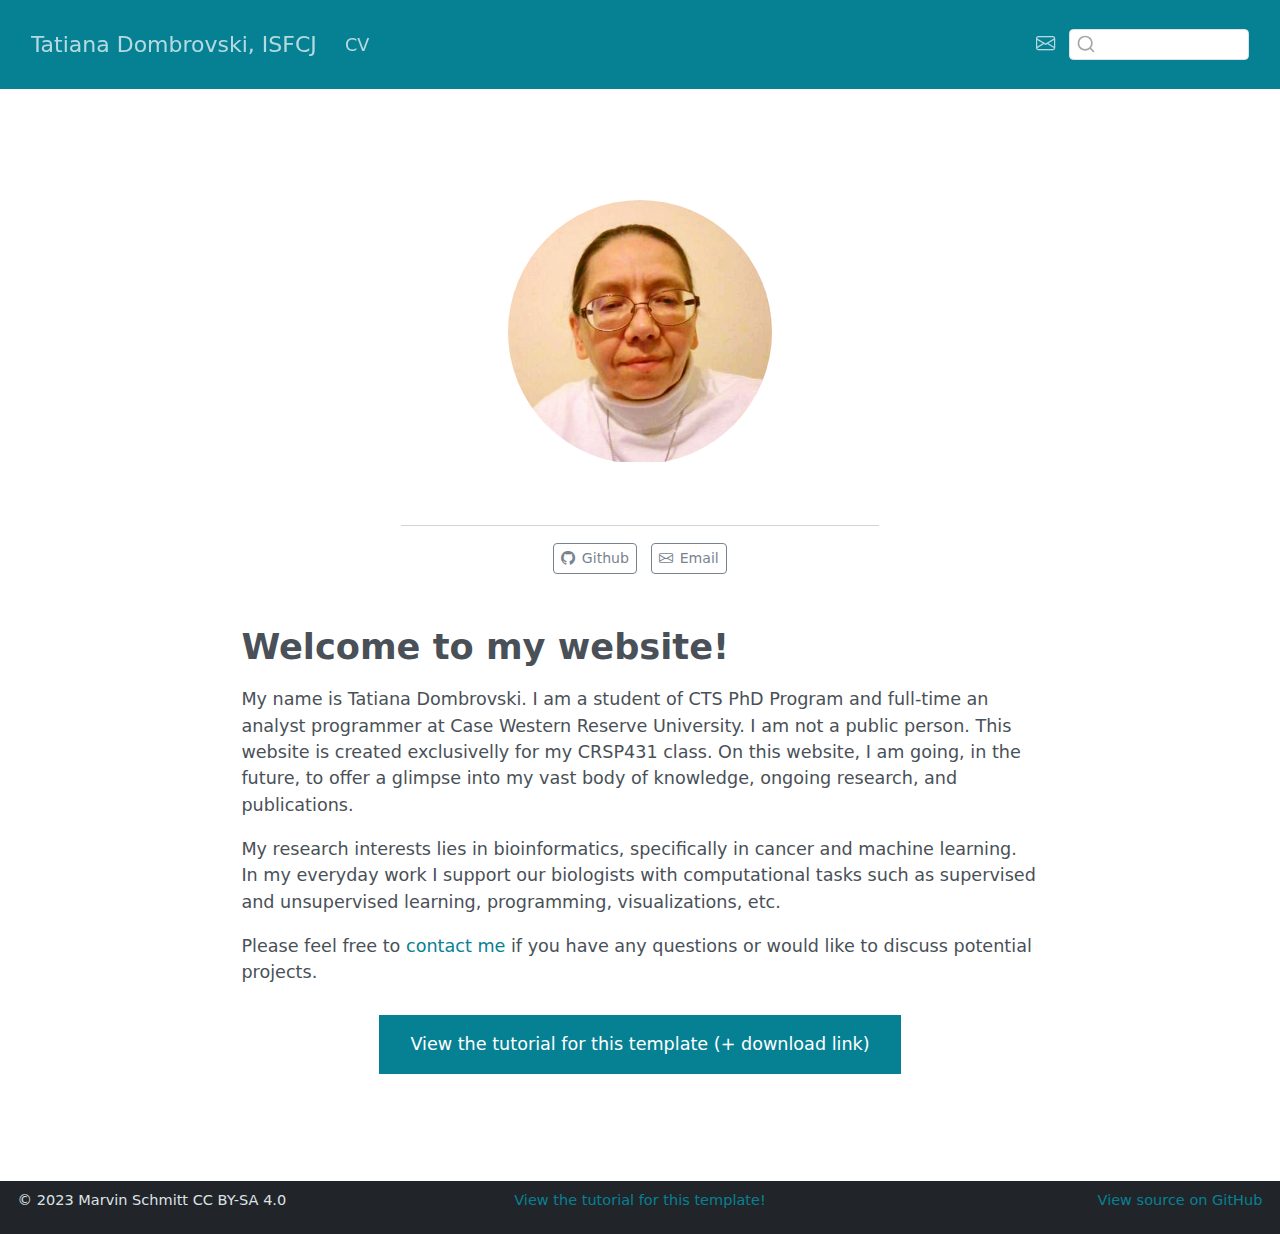
<file: docs/index.html>
<!DOCTYPE html>
<html xmlns="http://www.w3.org/1999/xhtml" lang="en" xml:lang="en"><head>

<meta charset="utf-8">
<meta name="generator" content="quarto-1.6.39">

<meta name="viewport" content="width=device-width, initial-scale=1.0, user-scalable=yes">


<title>Tatiana Dombrovski, ISFCJ</title>
<style>
code{white-space: pre-wrap;}
span.smallcaps{font-variant: small-caps;}
div.columns{display: flex; gap: min(4vw, 1.5em);}
div.column{flex: auto; overflow-x: auto;}
div.hanging-indent{margin-left: 1.5em; text-indent: -1.5em;}
ul.task-list{list-style: none;}
ul.task-list li input[type="checkbox"] {
  width: 0.8em;
  margin: 0 0.8em 0.2em -1em; /* quarto-specific, see https://github.com/quarto-dev/quarto-cli/issues/4556 */ 
  vertical-align: middle;
}
</style>


<script src="site_libs/quarto-nav/quarto-nav.js"></script>
<script src="site_libs/clipboard/clipboard.min.js"></script>
<script src="site_libs/quarto-search/autocomplete.umd.js"></script>
<script src="site_libs/quarto-search/fuse.min.js"></script>
<script src="site_libs/quarto-search/quarto-search.js"></script>
<meta name="quarto:offset" content="./">
<script src="site_libs/quarto-html/quarto.js"></script>
<script src="site_libs/quarto-html/popper.min.js"></script>
<script src="site_libs/quarto-html/tippy.umd.min.js"></script>
<link href="site_libs/quarto-html/tippy.css" rel="stylesheet">
<link href="site_libs/quarto-html/quarto-syntax-highlighting-e26003cea8cd680ca0c55a263523d882.css" rel="stylesheet" id="quarto-text-highlighting-styles">
<script src="site_libs/bootstrap/bootstrap.min.js"></script>
<link href="site_libs/bootstrap/bootstrap-icons.css" rel="stylesheet">
<link href="site_libs/bootstrap/bootstrap-c781b29f8d1f3cf5d890b05e7d545fe9.min.css" rel="stylesheet" append-hash="true" id="quarto-bootstrap" data-mode="light">
<script id="quarto-search-options" type="application/json">{
  "location": "navbar",
  "copy-button": false,
  "collapse-after": 3,
  "panel-placement": "end",
  "type": "textbox",
  "limit": 50,
  "keyboard-shortcut": [
    "f",
    "/",
    "s"
  ],
  "language": {
    "search-no-results-text": "No results",
    "search-matching-documents-text": "matching documents",
    "search-copy-link-title": "Copy link to search",
    "search-hide-matches-text": "Hide additional matches",
    "search-more-match-text": "more match in this document",
    "search-more-matches-text": "more matches in this document",
    "search-clear-button-title": "Clear",
    "search-text-placeholder": "",
    "search-detached-cancel-button-title": "Cancel",
    "search-submit-button-title": "Submit",
    "search-label": "Search"
  }
}</script>


</head>

<body class="nav-fixed fullcontent">

<div id="quarto-search-results"></div>
  <header id="quarto-header" class="headroom fixed-top">
    <nav class="navbar navbar-expand-lg " data-bs-theme="dark">
      <div class="navbar-container container-fluid">
      <div class="navbar-brand-container mx-auto">
    <a class="navbar-brand" href="./index.html">
    <span class="navbar-title">Tatiana Dombrovski, ISFCJ</span>
    </a>
  </div>
            <div id="quarto-search" class="" title="Search"></div>
          <button class="navbar-toggler" type="button" data-bs-toggle="collapse" data-bs-target="#navbarCollapse" aria-controls="navbarCollapse" role="menu" aria-expanded="false" aria-label="Toggle navigation" onclick="if (window.quartoToggleHeadroom) { window.quartoToggleHeadroom(); }">
  <span class="navbar-toggler-icon"></span>
</button>
          <div class="collapse navbar-collapse" id="navbarCollapse">
            <ul class="navbar-nav navbar-nav-scroll me-auto">
  <li class="nav-item">
    <a class="nav-link" href="./cv/index.html"> 
<span class="menu-text">CV</span></a>
  </li>  
</ul>
            <ul class="navbar-nav navbar-nav-scroll ms-auto">
  <li class="nav-item compact">
    <a class="nav-link" href="mailto:tatiana.dombrovski@case.edu"> <i class="bi bi-envelope" role="img" aria-label="email">
</i> 
<span class="menu-text"></span></a>
  </li>  
</ul>
          </div> <!-- /navcollapse -->
            <div class="quarto-navbar-tools">
</div>
      </div> <!-- /container-fluid -->
    </nav>
</header>
<!-- content -->
<div id="quarto-content" class="quarto-container page-columns page-rows-contents page-layout-article page-navbar">
<!-- sidebar -->
<!-- margin-sidebar -->
    
<!-- main -->
<main class="content" id="quarto-document-content">




<div class="quarto-about-jolla">
  <img src="img/my_image.jpg" class="about-image
  round " style="height: 15em; width: 15em;">
 <header id="title-block-header" class="quarto-title-block"></header><div id="about-block">
</div> 
  <hr class="about-sep">
   <div class="about-links">
  <a href="https://github.com/tdomb" class="about-link" rel="" target="">
    <i class="bi bi-github"></i>
     <span class="about-link-text">Github</span>
  </a>
  <a href="mailto:tatiana.dombrovski@case.edu" class="about-link" rel="" target="">
    <i class="bi bi-envelope"></i>
     <span class="about-link-text">Email</span>
  </a>
</div>
</div>

<section id="welcome-to-my-website" class="level1">
<h1>Welcome to my website!</h1>
<p>My name is Tatiana Dombrovski. I am a student of CTS PhD Program and full-time an analyst programmer at Case Western Reserve University. I am not a public person. This website is created exclusivelly for my CRSP431 class. On this website, I am going, in the future, to offer a glimpse into my vast body of knowledge, ongoing research, and publications.</p>
<p>My research interests lies in bioinformatics, specifically in cancer and machine learning. In my everyday work I support our biologists with computational tasks such as supervised and unsupervised learning, programming, visualizations, etc.</p>
<p>Please feel free to <a href="mailto:tatiana.dombrovskit@case.edu">contact me</a> if you have any questions or would like to discuss potential projects.</p>
<div style="margin: 30px; text-align: center;">
<a class="btn btn-primary" href="https://www.marvinschmitt.com/blog/website-tutorial-quarto/" role="button" target="_blank" style="padding: 15px 30px;">View the tutorial for this template (+ download link)</a>
</div>



</section>

</main> <!-- /main -->
<script id="quarto-html-after-body" type="application/javascript">
window.document.addEventListener("DOMContentLoaded", function (event) {
  const toggleBodyColorMode = (bsSheetEl) => {
    const mode = bsSheetEl.getAttribute("data-mode");
    const bodyEl = window.document.querySelector("body");
    if (mode === "dark") {
      bodyEl.classList.add("quarto-dark");
      bodyEl.classList.remove("quarto-light");
    } else {
      bodyEl.classList.add("quarto-light");
      bodyEl.classList.remove("quarto-dark");
    }
  }
  const toggleBodyColorPrimary = () => {
    const bsSheetEl = window.document.querySelector("link#quarto-bootstrap");
    if (bsSheetEl) {
      toggleBodyColorMode(bsSheetEl);
    }
  }
  toggleBodyColorPrimary();  
  const isCodeAnnotation = (el) => {
    for (const clz of el.classList) {
      if (clz.startsWith('code-annotation-')) {                     
        return true;
      }
    }
    return false;
  }
  const onCopySuccess = function(e) {
    // button target
    const button = e.trigger;
    // don't keep focus
    button.blur();
    // flash "checked"
    button.classList.add('code-copy-button-checked');
    var currentTitle = button.getAttribute("title");
    button.setAttribute("title", "Copied!");
    let tooltip;
    if (window.bootstrap) {
      button.setAttribute("data-bs-toggle", "tooltip");
      button.setAttribute("data-bs-placement", "left");
      button.setAttribute("data-bs-title", "Copied!");
      tooltip = new bootstrap.Tooltip(button, 
        { trigger: "manual", 
          customClass: "code-copy-button-tooltip",
          offset: [0, -8]});
      tooltip.show();    
    }
    setTimeout(function() {
      if (tooltip) {
        tooltip.hide();
        button.removeAttribute("data-bs-title");
        button.removeAttribute("data-bs-toggle");
        button.removeAttribute("data-bs-placement");
      }
      button.setAttribute("title", currentTitle);
      button.classList.remove('code-copy-button-checked');
    }, 1000);
    // clear code selection
    e.clearSelection();
  }
  const getTextToCopy = function(trigger) {
      const codeEl = trigger.previousElementSibling.cloneNode(true);
      for (const childEl of codeEl.children) {
        if (isCodeAnnotation(childEl)) {
          childEl.remove();
        }
      }
      return codeEl.innerText;
  }
  const clipboard = new window.ClipboardJS('.code-copy-button:not([data-in-quarto-modal])', {
    text: getTextToCopy
  });
  clipboard.on('success', onCopySuccess);
  if (window.document.getElementById('quarto-embedded-source-code-modal')) {
    const clipboardModal = new window.ClipboardJS('.code-copy-button[data-in-quarto-modal]', {
      text: getTextToCopy,
      container: window.document.getElementById('quarto-embedded-source-code-modal')
    });
    clipboardModal.on('success', onCopySuccess);
  }
    var localhostRegex = new RegExp(/^(?:http|https):\/\/localhost\:?[0-9]*\//);
    var mailtoRegex = new RegExp(/^mailto:/);
      var filterRegex = new RegExp('/' + window.location.host + '/');
    var isInternal = (href) => {
        return filterRegex.test(href) || localhostRegex.test(href) || mailtoRegex.test(href);
    }
    // Inspect non-navigation links and adorn them if external
 	var links = window.document.querySelectorAll('a[href]:not(.nav-link):not(.navbar-brand):not(.toc-action):not(.sidebar-link):not(.sidebar-item-toggle):not(.pagination-link):not(.no-external):not([aria-hidden]):not(.dropdown-item):not(.quarto-navigation-tool):not(.about-link)');
    for (var i=0; i<links.length; i++) {
      const link = links[i];
      if (!isInternal(link.href)) {
        // undo the damage that might have been done by quarto-nav.js in the case of
        // links that we want to consider external
        if (link.dataset.originalHref !== undefined) {
          link.href = link.dataset.originalHref;
        }
      }
    }
  function tippyHover(el, contentFn, onTriggerFn, onUntriggerFn) {
    const config = {
      allowHTML: true,
      maxWidth: 500,
      delay: 100,
      arrow: false,
      appendTo: function(el) {
          return el.parentElement;
      },
      interactive: true,
      interactiveBorder: 10,
      theme: 'quarto',
      placement: 'bottom-start',
    };
    if (contentFn) {
      config.content = contentFn;
    }
    if (onTriggerFn) {
      config.onTrigger = onTriggerFn;
    }
    if (onUntriggerFn) {
      config.onUntrigger = onUntriggerFn;
    }
    window.tippy(el, config); 
  }
  const noterefs = window.document.querySelectorAll('a[role="doc-noteref"]');
  for (var i=0; i<noterefs.length; i++) {
    const ref = noterefs[i];
    tippyHover(ref, function() {
      // use id or data attribute instead here
      let href = ref.getAttribute('data-footnote-href') || ref.getAttribute('href');
      try { href = new URL(href).hash; } catch {}
      const id = href.replace(/^#\/?/, "");
      const note = window.document.getElementById(id);
      if (note) {
        return note.innerHTML;
      } else {
        return "";
      }
    });
  }
  const xrefs = window.document.querySelectorAll('a.quarto-xref');
  const processXRef = (id, note) => {
    // Strip column container classes
    const stripColumnClz = (el) => {
      el.classList.remove("page-full", "page-columns");
      if (el.children) {
        for (const child of el.children) {
          stripColumnClz(child);
        }
      }
    }
    stripColumnClz(note)
    if (id === null || id.startsWith('sec-')) {
      // Special case sections, only their first couple elements
      const container = document.createElement("div");
      if (note.children && note.children.length > 2) {
        container.appendChild(note.children[0].cloneNode(true));
        for (let i = 1; i < note.children.length; i++) {
          const child = note.children[i];
          if (child.tagName === "P" && child.innerText === "") {
            continue;
          } else {
            container.appendChild(child.cloneNode(true));
            break;
          }
        }
        if (window.Quarto?.typesetMath) {
          window.Quarto.typesetMath(container);
        }
        return container.innerHTML
      } else {
        if (window.Quarto?.typesetMath) {
          window.Quarto.typesetMath(note);
        }
        return note.innerHTML;
      }
    } else {
      // Remove any anchor links if they are present
      const anchorLink = note.querySelector('a.anchorjs-link');
      if (anchorLink) {
        anchorLink.remove();
      }
      if (window.Quarto?.typesetMath) {
        window.Quarto.typesetMath(note);
      }
      if (note.classList.contains("callout")) {
        return note.outerHTML;
      } else {
        return note.innerHTML;
      }
    }
  }
  for (var i=0; i<xrefs.length; i++) {
    const xref = xrefs[i];
    tippyHover(xref, undefined, function(instance) {
      instance.disable();
      let url = xref.getAttribute('href');
      let hash = undefined; 
      if (url.startsWith('#')) {
        hash = url;
      } else {
        try { hash = new URL(url).hash; } catch {}
      }
      if (hash) {
        const id = hash.replace(/^#\/?/, "");
        const note = window.document.getElementById(id);
        if (note !== null) {
          try {
            const html = processXRef(id, note.cloneNode(true));
            instance.setContent(html);
          } finally {
            instance.enable();
            instance.show();
          }
        } else {
          // See if we can fetch this
          fetch(url.split('#')[0])
          .then(res => res.text())
          .then(html => {
            const parser = new DOMParser();
            const htmlDoc = parser.parseFromString(html, "text/html");
            const note = htmlDoc.getElementById(id);
            if (note !== null) {
              const html = processXRef(id, note);
              instance.setContent(html);
            } 
          }).finally(() => {
            instance.enable();
            instance.show();
          });
        }
      } else {
        // See if we can fetch a full url (with no hash to target)
        // This is a special case and we should probably do some content thinning / targeting
        fetch(url)
        .then(res => res.text())
        .then(html => {
          const parser = new DOMParser();
          const htmlDoc = parser.parseFromString(html, "text/html");
          const note = htmlDoc.querySelector('main.content');
          if (note !== null) {
            // This should only happen for chapter cross references
            // (since there is no id in the URL)
            // remove the first header
            if (note.children.length > 0 && note.children[0].tagName === "HEADER") {
              note.children[0].remove();
            }
            const html = processXRef(null, note);
            instance.setContent(html);
          } 
        }).finally(() => {
          instance.enable();
          instance.show();
        });
      }
    }, function(instance) {
    });
  }
      let selectedAnnoteEl;
      const selectorForAnnotation = ( cell, annotation) => {
        let cellAttr = 'data-code-cell="' + cell + '"';
        let lineAttr = 'data-code-annotation="' +  annotation + '"';
        const selector = 'span[' + cellAttr + '][' + lineAttr + ']';
        return selector;
      }
      const selectCodeLines = (annoteEl) => {
        const doc = window.document;
        const targetCell = annoteEl.getAttribute("data-target-cell");
        const targetAnnotation = annoteEl.getAttribute("data-target-annotation");
        const annoteSpan = window.document.querySelector(selectorForAnnotation(targetCell, targetAnnotation));
        const lines = annoteSpan.getAttribute("data-code-lines").split(",");
        const lineIds = lines.map((line) => {
          return targetCell + "-" + line;
        })
        let top = null;
        let height = null;
        let parent = null;
        if (lineIds.length > 0) {
            //compute the position of the single el (top and bottom and make a div)
            const el = window.document.getElementById(lineIds[0]);
            top = el.offsetTop;
            height = el.offsetHeight;
            parent = el.parentElement.parentElement;
          if (lineIds.length > 1) {
            const lastEl = window.document.getElementById(lineIds[lineIds.length - 1]);
            const bottom = lastEl.offsetTop + lastEl.offsetHeight;
            height = bottom - top;
          }
          if (top !== null && height !== null && parent !== null) {
            // cook up a div (if necessary) and position it 
            let div = window.document.getElementById("code-annotation-line-highlight");
            if (div === null) {
              div = window.document.createElement("div");
              div.setAttribute("id", "code-annotation-line-highlight");
              div.style.position = 'absolute';
              parent.appendChild(div);
            }
            div.style.top = top - 2 + "px";
            div.style.height = height + 4 + "px";
            div.style.left = 0;
            let gutterDiv = window.document.getElementById("code-annotation-line-highlight-gutter");
            if (gutterDiv === null) {
              gutterDiv = window.document.createElement("div");
              gutterDiv.setAttribute("id", "code-annotation-line-highlight-gutter");
              gutterDiv.style.position = 'absolute';
              const codeCell = window.document.getElementById(targetCell);
              const gutter = codeCell.querySelector('.code-annotation-gutter');
              gutter.appendChild(gutterDiv);
            }
            gutterDiv.style.top = top - 2 + "px";
            gutterDiv.style.height = height + 4 + "px";
          }
          selectedAnnoteEl = annoteEl;
        }
      };
      const unselectCodeLines = () => {
        const elementsIds = ["code-annotation-line-highlight", "code-annotation-line-highlight-gutter"];
        elementsIds.forEach((elId) => {
          const div = window.document.getElementById(elId);
          if (div) {
            div.remove();
          }
        });
        selectedAnnoteEl = undefined;
      };
        // Handle positioning of the toggle
    window.addEventListener(
      "resize",
      throttle(() => {
        elRect = undefined;
        if (selectedAnnoteEl) {
          selectCodeLines(selectedAnnoteEl);
        }
      }, 10)
    );
    function throttle(fn, ms) {
    let throttle = false;
    let timer;
      return (...args) => {
        if(!throttle) { // first call gets through
            fn.apply(this, args);
            throttle = true;
        } else { // all the others get throttled
            if(timer) clearTimeout(timer); // cancel #2
            timer = setTimeout(() => {
              fn.apply(this, args);
              timer = throttle = false;
            }, ms);
        }
      };
    }
      // Attach click handler to the DT
      const annoteDls = window.document.querySelectorAll('dt[data-target-cell]');
      for (const annoteDlNode of annoteDls) {
        annoteDlNode.addEventListener('click', (event) => {
          const clickedEl = event.target;
          if (clickedEl !== selectedAnnoteEl) {
            unselectCodeLines();
            const activeEl = window.document.querySelector('dt[data-target-cell].code-annotation-active');
            if (activeEl) {
              activeEl.classList.remove('code-annotation-active');
            }
            selectCodeLines(clickedEl);
            clickedEl.classList.add('code-annotation-active');
          } else {
            // Unselect the line
            unselectCodeLines();
            clickedEl.classList.remove('code-annotation-active');
          }
        });
      }
  const findCites = (el) => {
    const parentEl = el.parentElement;
    if (parentEl) {
      const cites = parentEl.dataset.cites;
      if (cites) {
        return {
          el,
          cites: cites.split(' ')
        };
      } else {
        return findCites(el.parentElement)
      }
    } else {
      return undefined;
    }
  };
  var bibliorefs = window.document.querySelectorAll('a[role="doc-biblioref"]');
  for (var i=0; i<bibliorefs.length; i++) {
    const ref = bibliorefs[i];
    const citeInfo = findCites(ref);
    if (citeInfo) {
      tippyHover(citeInfo.el, function() {
        var popup = window.document.createElement('div');
        citeInfo.cites.forEach(function(cite) {
          var citeDiv = window.document.createElement('div');
          citeDiv.classList.add('hanging-indent');
          citeDiv.classList.add('csl-entry');
          var biblioDiv = window.document.getElementById('ref-' + cite);
          if (biblioDiv) {
            citeDiv.innerHTML = biblioDiv.innerHTML;
          }
          popup.appendChild(citeDiv);
        });
        return popup.innerHTML;
      });
    }
  }
});
</script>
</div> <!-- /content -->
<footer class="footer">
  <div class="nav-footer">
    <div class="nav-footer-left">
<p><span class="faux-block">© 2023 Marvin Schmitt CC BY-SA 4.0</span></p>
</div>   
    <div class="nav-footer-center">
<p><span class="faux-block"><a href="https://www.marvinschmitt.com/blog/website-tutorial-quarto/">View the tutorial for this template!</a></span></p>
</div>
    <div class="nav-footer-right">
<p><span class="faux-block"><a href="https://github.com/marvinschmitt/quarto-website-template/">View source on GitHub</a></span></p>
</div>
  </div>
</footer>




</body></html>
</file>
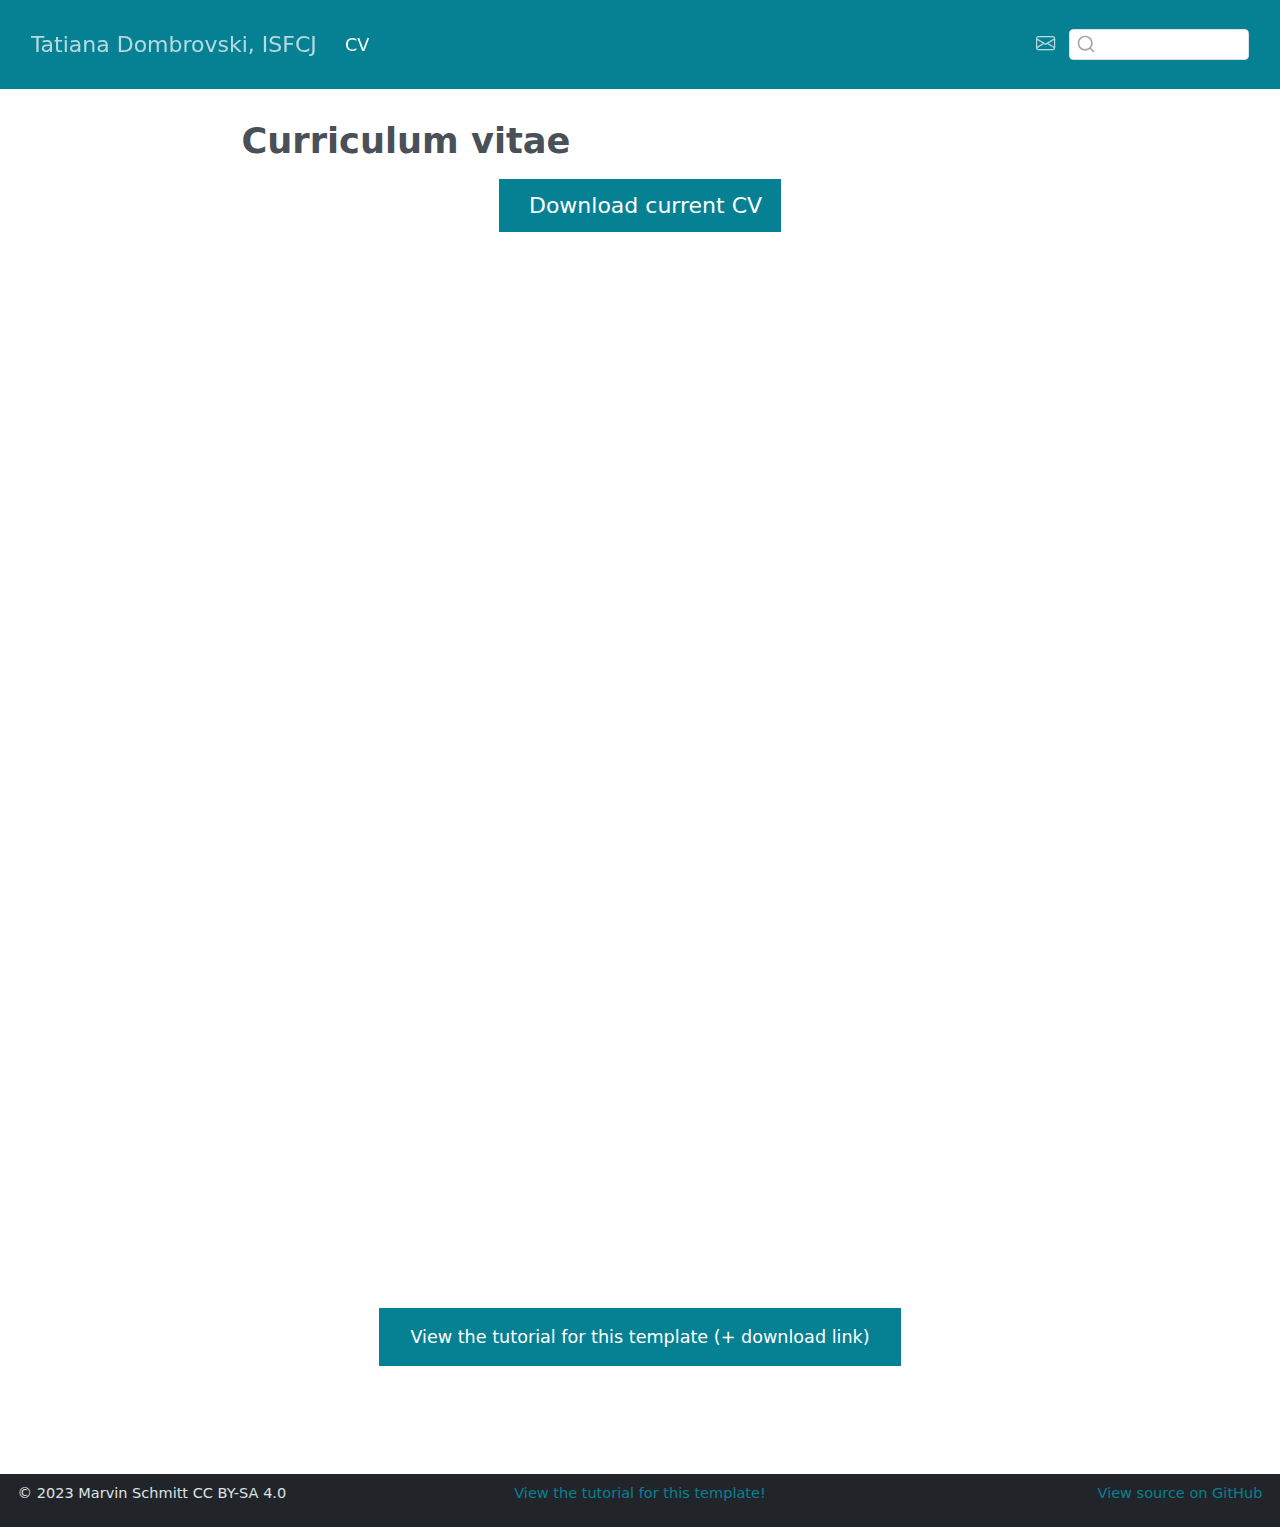
<file: docs/cv/index.html>
<!DOCTYPE html>
<html xmlns="http://www.w3.org/1999/xhtml" lang="en" xml:lang="en"><head>
<meta http-equiv="Content-Type" content="text/html; charset=UTF-8">
<meta charset="utf-8">
<meta name="generator" content="quarto-1.6.39">
<meta name="viewport" content="width=device-width, initial-scale=1.0, user-scalable=yes">
<title>Curriculum vitae – Tatiana Dombrovski, ISFCJ</title>
<style>
code{white-space: pre-wrap;}
span.smallcaps{font-variant: small-caps;}
div.columns{display: flex; gap: min(4vw, 1.5em);}
div.column{flex: auto; overflow-x: auto;}
div.hanging-indent{margin-left: 1.5em; text-indent: -1.5em;}
ul.task-list{list-style: none;}
ul.task-list li input[type="checkbox"] {
  width: 0.8em;
  margin: 0 0.8em 0.2em -1em; /* quarto-specific, see https://github.com/quarto-dev/quarto-cli/issues/4556 */ 
  vertical-align: middle;
}
</style>

<script src="../site_libs/quarto-nav/quarto-nav.js"></script>
<script src="../site_libs/clipboard/clipboard.min.js"></script>
<script src="../site_libs/quarto-search/autocomplete.umd.js"></script>
<script src="../site_libs/quarto-search/fuse.min.js"></script>
<script src="../site_libs/quarto-search/quarto-search.js"></script>
<meta name="quarto:offset" content="../">
<script src="../site_libs/quarto-html/quarto.js"></script>
<script src="../site_libs/quarto-html/popper.min.js"></script>
<script src="../site_libs/quarto-html/tippy.umd.min.js"></script>
<script src="../site_libs/quarto-html/anchor.min.js"></script>
<link href="../site_libs/quarto-html/tippy.css" rel="stylesheet">
<link href="../site_libs/quarto-html/quarto-syntax-highlighting-e26003cea8cd680ca0c55a263523d882.css" rel="stylesheet" id="quarto-text-highlighting-styles">
<script src="../site_libs/bootstrap/bootstrap.min.js"></script>
<link href="../site_libs/bootstrap/bootstrap-icons.css" rel="stylesheet">
<link href="../site_libs/bootstrap/bootstrap-c781b29f8d1f3cf5d890b05e7d545fe9.min.css" rel="stylesheet" append-hash="true" id="quarto-bootstrap" data-mode="light"><script id="quarto-search-options" type="application/json">{
  "location": "navbar",
  "copy-button": false,
  "collapse-after": 3,
  "panel-placement": "end",
  "type": "textbox",
  "limit": 50,
  "keyboard-shortcut": [
    "f",
    "/",
    "s"
  ],
  "language": {
    "search-no-results-text": "No results",
    "search-matching-documents-text": "matching documents",
    "search-copy-link-title": "Copy link to search",
    "search-hide-matches-text": "Hide additional matches",
    "search-more-match-text": "more match in this document",
    "search-more-matches-text": "more matches in this document",
    "search-clear-button-title": "Clear",
    "search-text-placeholder": "",
    "search-detached-cancel-button-title": "Cancel",
    "search-submit-button-title": "Submit",
    "search-label": "Search"
  }
}</script>
</head>
<body class="nav-fixed fullcontent">

<div id="quarto-search-results"></div>
  <header id="quarto-header" class="headroom fixed-top"><nav class="navbar navbar-expand-lg " data-bs-theme="dark"><div class="navbar-container container-fluid">
      <div class="navbar-brand-container mx-auto">
    <a class="navbar-brand" href="../index.html">
    <span class="navbar-title">Tatiana Dombrovski, ISFCJ</span>
    </a>
  </div>
            <div id="quarto-search" class="" title="Search"></div>
          <button class="navbar-toggler" type="button" data-bs-toggle="collapse" data-bs-target="#navbarCollapse" aria-controls="navbarCollapse" role="menu" aria-expanded="false" aria-label="Toggle navigation" onclick="if (window.quartoToggleHeadroom) { window.quartoToggleHeadroom(); }">
  <span class="navbar-toggler-icon"></span>
</button>
          <div class="collapse navbar-collapse" id="navbarCollapse">
            <ul class="navbar-nav navbar-nav-scroll me-auto">
<li class="nav-item">
    <a class="nav-link active" href="../cv/index.html" aria-current="page"> 
<span class="menu-text">CV</span></a>
  </li>  
</ul>
<ul class="navbar-nav navbar-nav-scroll ms-auto">
<li class="nav-item compact">
    <a class="nav-link" href="mailto:Tatiana.Dombrovski@case.edu"> <i class="bi bi-envelope" role="img" aria-label="email">
</i> 
<span class="menu-text"></span></a>
  </li>  
</ul>
</div> <!-- /navcollapse -->
            <div class="quarto-navbar-tools">
</div>
      </div> <!-- /container-fluid -->
    </nav></header><!-- content --><div id="quarto-content" class="quarto-container page-columns page-rows-contents page-layout-article page-navbar">
<!-- sidebar -->
<!-- margin-sidebar -->
    
<!-- main -->
<main class="content" id="quarto-document-content"><header id="title-block-header" class="quarto-title-block default"><div class="quarto-title">
<h1 class="title">Curriculum vitae</h1>
</div>



<div class="quarto-title-meta">

    
  
    
  </div>
  


</header><div class="cell">
<style type="text/css">
.embed-container {
    position: relative;
    padding-bottom: 129%;
    height: 0;
    overflow: hidden;
    max-width: 100%;
}
.embed-container iframe,
.embed-container object,
.embed-container embed {
    position: absolute;
    top: 0;
    left: 0;
    width: 100%;
    height: 100%;
}
</style>
</div>
<p class="text-center">
  <a class="btn btn-primary btn-lg cv-download" href="cv.pdf" target="_blank">
    <i class="fa-solid fa-file-arrow-down"></i> Download current CV
  </a>
</p>
<div class="embed-container">
  <iframe src="cv.pdf#toolbar=0" style="border: 0.5px;width: 100%;"></iframe>
</div>
<div style="margin: 30px; text-align: center;">
<a class="btn btn-primary" href="https://www.marvinschmitt.com/blog/website-tutorial-quarto/" role="button" target="_blank" style="padding: 15px 30px;">View the tutorial for this template (+ download link)</a>
</div>



</main><!-- /main --><script id="quarto-html-after-body" type="application/javascript">
window.document.addEventListener("DOMContentLoaded", function (event) {
  const toggleBodyColorMode = (bsSheetEl) => {
    const mode = bsSheetEl.getAttribute("data-mode");
    const bodyEl = window.document.querySelector("body");
    if (mode === "dark") {
      bodyEl.classList.add("quarto-dark");
      bodyEl.classList.remove("quarto-light");
    } else {
      bodyEl.classList.add("quarto-light");
      bodyEl.classList.remove("quarto-dark");
    }
  }
  const toggleBodyColorPrimary = () => {
    const bsSheetEl = window.document.querySelector("link#quarto-bootstrap");
    if (bsSheetEl) {
      toggleBodyColorMode(bsSheetEl);
    }
  }
  toggleBodyColorPrimary();  
  const icon = "";
  const anchorJS = new window.AnchorJS();
  anchorJS.options = {
    placement: 'right',
    icon: icon
  };
  anchorJS.add('.anchored');
  const isCodeAnnotation = (el) => {
    for (const clz of el.classList) {
      if (clz.startsWith('code-annotation-')) {                     
        return true;
      }
    }
    return false;
  }
  const onCopySuccess = function(e) {
    // button target
    const button = e.trigger;
    // don't keep focus
    button.blur();
    // flash "checked"
    button.classList.add('code-copy-button-checked');
    var currentTitle = button.getAttribute("title");
    button.setAttribute("title", "Copied!");
    let tooltip;
    if (window.bootstrap) {
      button.setAttribute("data-bs-toggle", "tooltip");
      button.setAttribute("data-bs-placement", "left");
      button.setAttribute("data-bs-title", "Copied!");
      tooltip = new bootstrap.Tooltip(button, 
        { trigger: "manual", 
          customClass: "code-copy-button-tooltip",
          offset: [0, -8]});
      tooltip.show();    
    }
    setTimeout(function() {
      if (tooltip) {
        tooltip.hide();
        button.removeAttribute("data-bs-title");
        button.removeAttribute("data-bs-toggle");
        button.removeAttribute("data-bs-placement");
      }
      button.setAttribute("title", currentTitle);
      button.classList.remove('code-copy-button-checked');
    }, 1000);
    // clear code selection
    e.clearSelection();
  }
  const getTextToCopy = function(trigger) {
      const codeEl = trigger.previousElementSibling.cloneNode(true);
      for (const childEl of codeEl.children) {
        if (isCodeAnnotation(childEl)) {
          childEl.remove();
        }
      }
      return codeEl.innerText;
  }
  const clipboard = new window.ClipboardJS('.code-copy-button:not([data-in-quarto-modal])', {
    text: getTextToCopy
  });
  clipboard.on('success', onCopySuccess);
  if (window.document.getElementById('quarto-embedded-source-code-modal')) {
    const clipboardModal = new window.ClipboardJS('.code-copy-button[data-in-quarto-modal]', {
      text: getTextToCopy,
      container: window.document.getElementById('quarto-embedded-source-code-modal')
    });
    clipboardModal.on('success', onCopySuccess);
  }
    var localhostRegex = new RegExp(/^(?:http|https):\/\/localhost\:?[0-9]*\//);
    var mailtoRegex = new RegExp(/^mailto:/);
      var filterRegex = new RegExp('/' + window.location.host + '/');
    var isInternal = (href) => {
        return filterRegex.test(href) || localhostRegex.test(href) || mailtoRegex.test(href);
    }
    // Inspect non-navigation links and adorn them if external
 	var links = window.document.querySelectorAll('a[href]:not(.nav-link):not(.navbar-brand):not(.toc-action):not(.sidebar-link):not(.sidebar-item-toggle):not(.pagination-link):not(.no-external):not([aria-hidden]):not(.dropdown-item):not(.quarto-navigation-tool):not(.about-link)');
    for (var i=0; i<links.length; i++) {
      const link = links[i];
      if (!isInternal(link.href)) {
        // undo the damage that might have been done by quarto-nav.js in the case of
        // links that we want to consider external
        if (link.dataset.originalHref !== undefined) {
          link.href = link.dataset.originalHref;
        }
      }
    }
  function tippyHover(el, contentFn, onTriggerFn, onUntriggerFn) {
    const config = {
      allowHTML: true,
      maxWidth: 500,
      delay: 100,
      arrow: false,
      appendTo: function(el) {
          return el.parentElement;
      },
      interactive: true,
      interactiveBorder: 10,
      theme: 'quarto',
      placement: 'bottom-start',
    };
    if (contentFn) {
      config.content = contentFn;
    }
    if (onTriggerFn) {
      config.onTrigger = onTriggerFn;
    }
    if (onUntriggerFn) {
      config.onUntrigger = onUntriggerFn;
    }
    window.tippy(el, config); 
  }
  const noterefs = window.document.querySelectorAll('a[role="doc-noteref"]');
  for (var i=0; i<noterefs.length; i++) {
    const ref = noterefs[i];
    tippyHover(ref, function() {
      // use id or data attribute instead here
      let href = ref.getAttribute('data-footnote-href') || ref.getAttribute('href');
      try { href = new URL(href).hash; } catch {}
      const id = href.replace(/^#\/?/, "");
      const note = window.document.getElementById(id);
      if (note) {
        return note.innerHTML;
      } else {
        return "";
      }
    });
  }
  const xrefs = window.document.querySelectorAll('a.quarto-xref');
  const processXRef = (id, note) => {
    // Strip column container classes
    const stripColumnClz = (el) => {
      el.classList.remove("page-full", "page-columns");
      if (el.children) {
        for (const child of el.children) {
          stripColumnClz(child);
        }
      }
    }
    stripColumnClz(note)
    if (id === null || id.startsWith('sec-')) {
      // Special case sections, only their first couple elements
      const container = document.createElement("div");
      if (note.children && note.children.length > 2) {
        container.appendChild(note.children[0].cloneNode(true));
        for (let i = 1; i < note.children.length; i++) {
          const child = note.children[i];
          if (child.tagName === "P" && child.innerText === "") {
            continue;
          } else {
            container.appendChild(child.cloneNode(true));
            break;
          }
        }
        if (window.Quarto?.typesetMath) {
          window.Quarto.typesetMath(container);
        }
        return container.innerHTML
      } else {
        if (window.Quarto?.typesetMath) {
          window.Quarto.typesetMath(note);
        }
        return note.innerHTML;
      }
    } else {
      // Remove any anchor links if they are present
      const anchorLink = note.querySelector('a.anchorjs-link');
      if (anchorLink) {
        anchorLink.remove();
      }
      if (window.Quarto?.typesetMath) {
        window.Quarto.typesetMath(note);
      }
      if (note.classList.contains("callout")) {
        return note.outerHTML;
      } else {
        return note.innerHTML;
      }
    }
  }
  for (var i=0; i<xrefs.length; i++) {
    const xref = xrefs[i];
    tippyHover(xref, undefined, function(instance) {
      instance.disable();
      let url = xref.getAttribute('href');
      let hash = undefined; 
      if (url.startsWith('#')) {
        hash = url;
      } else {
        try { hash = new URL(url).hash; } catch {}
      }
      if (hash) {
        const id = hash.replace(/^#\/?/, "");
        const note = window.document.getElementById(id);
        if (note !== null) {
          try {
            const html = processXRef(id, note.cloneNode(true));
            instance.setContent(html);
          } finally {
            instance.enable();
            instance.show();
          }
        } else {
          // See if we can fetch this
          fetch(url.split('#')[0])
          .then(res => res.text())
          .then(html => {
            const parser = new DOMParser();
            const htmlDoc = parser.parseFromString(html, "text/html");
            const note = htmlDoc.getElementById(id);
            if (note !== null) {
              const html = processXRef(id, note);
              instance.setContent(html);
            } 
          }).finally(() => {
            instance.enable();
            instance.show();
          });
        }
      } else {
        // See if we can fetch a full url (with no hash to target)
        // This is a special case and we should probably do some content thinning / targeting
        fetch(url)
        .then(res => res.text())
        .then(html => {
          const parser = new DOMParser();
          const htmlDoc = parser.parseFromString(html, "text/html");
          const note = htmlDoc.querySelector('main.content');
          if (note !== null) {
            // This should only happen for chapter cross references
            // (since there is no id in the URL)
            // remove the first header
            if (note.children.length > 0 && note.children[0].tagName === "HEADER") {
              note.children[0].remove();
            }
            const html = processXRef(null, note);
            instance.setContent(html);
          } 
        }).finally(() => {
          instance.enable();
          instance.show();
        });
      }
    }, function(instance) {
    });
  }
      let selectedAnnoteEl;
      const selectorForAnnotation = ( cell, annotation) => {
        let cellAttr = 'data-code-cell="' + cell + '"';
        let lineAttr = 'data-code-annotation="' +  annotation + '"';
        const selector = 'span[' + cellAttr + '][' + lineAttr + ']';
        return selector;
      }
      const selectCodeLines = (annoteEl) => {
        const doc = window.document;
        const targetCell = annoteEl.getAttribute("data-target-cell");
        const targetAnnotation = annoteEl.getAttribute("data-target-annotation");
        const annoteSpan = window.document.querySelector(selectorForAnnotation(targetCell, targetAnnotation));
        const lines = annoteSpan.getAttribute("data-code-lines").split(",");
        const lineIds = lines.map((line) => {
          return targetCell + "-" + line;
        })
        let top = null;
        let height = null;
        let parent = null;
        if (lineIds.length > 0) {
            //compute the position of the single el (top and bottom and make a div)
            const el = window.document.getElementById(lineIds[0]);
            top = el.offsetTop;
            height = el.offsetHeight;
            parent = el.parentElement.parentElement;
          if (lineIds.length > 1) {
            const lastEl = window.document.getElementById(lineIds[lineIds.length - 1]);
            const bottom = lastEl.offsetTop + lastEl.offsetHeight;
            height = bottom - top;
          }
          if (top !== null && height !== null && parent !== null) {
            // cook up a div (if necessary) and position it 
            let div = window.document.getElementById("code-annotation-line-highlight");
            if (div === null) {
              div = window.document.createElement("div");
              div.setAttribute("id", "code-annotation-line-highlight");
              div.style.position = 'absolute';
              parent.appendChild(div);
            }
            div.style.top = top - 2 + "px";
            div.style.height = height + 4 + "px";
            div.style.left = 0;
            let gutterDiv = window.document.getElementById("code-annotation-line-highlight-gutter");
            if (gutterDiv === null) {
              gutterDiv = window.document.createElement("div");
              gutterDiv.setAttribute("id", "code-annotation-line-highlight-gutter");
              gutterDiv.style.position = 'absolute';
              const codeCell = window.document.getElementById(targetCell);
              const gutter = codeCell.querySelector('.code-annotation-gutter');
              gutter.appendChild(gutterDiv);
            }
            gutterDiv.style.top = top - 2 + "px";
            gutterDiv.style.height = height + 4 + "px";
          }
          selectedAnnoteEl = annoteEl;
        }
      };
      const unselectCodeLines = () => {
        const elementsIds = ["code-annotation-line-highlight", "code-annotation-line-highlight-gutter"];
        elementsIds.forEach((elId) => {
          const div = window.document.getElementById(elId);
          if (div) {
            div.remove();
          }
        });
        selectedAnnoteEl = undefined;
      };
        // Handle positioning of the toggle
    window.addEventListener(
      "resize",
      throttle(() => {
        elRect = undefined;
        if (selectedAnnoteEl) {
          selectCodeLines(selectedAnnoteEl);
        }
      }, 10)
    );
    function throttle(fn, ms) {
    let throttle = false;
    let timer;
      return (...args) => {
        if(!throttle) { // first call gets through
            fn.apply(this, args);
            throttle = true;
        } else { // all the others get throttled
            if(timer) clearTimeout(timer); // cancel #2
            timer = setTimeout(() => {
              fn.apply(this, args);
              timer = throttle = false;
            }, ms);
        }
      };
    }
      // Attach click handler to the DT
      const annoteDls = window.document.querySelectorAll('dt[data-target-cell]');
      for (const annoteDlNode of annoteDls) {
        annoteDlNode.addEventListener('click', (event) => {
          const clickedEl = event.target;
          if (clickedEl !== selectedAnnoteEl) {
            unselectCodeLines();
            const activeEl = window.document.querySelector('dt[data-target-cell].code-annotation-active');
            if (activeEl) {
              activeEl.classList.remove('code-annotation-active');
            }
            selectCodeLines(clickedEl);
            clickedEl.classList.add('code-annotation-active');
          } else {
            // Unselect the line
            unselectCodeLines();
            clickedEl.classList.remove('code-annotation-active');
          }
        });
      }
  const findCites = (el) => {
    const parentEl = el.parentElement;
    if (parentEl) {
      const cites = parentEl.dataset.cites;
      if (cites) {
        return {
          el,
          cites: cites.split(' ')
        };
      } else {
        return findCites(el.parentElement)
      }
    } else {
      return undefined;
    }
  };
  var bibliorefs = window.document.querySelectorAll('a[role="doc-biblioref"]');
  for (var i=0; i<bibliorefs.length; i++) {
    const ref = bibliorefs[i];
    const citeInfo = findCites(ref);
    if (citeInfo) {
      tippyHover(citeInfo.el, function() {
        var popup = window.document.createElement('div');
        citeInfo.cites.forEach(function(cite) {
          var citeDiv = window.document.createElement('div');
          citeDiv.classList.add('hanging-indent');
          citeDiv.classList.add('csl-entry');
          var biblioDiv = window.document.getElementById('ref-' + cite);
          if (biblioDiv) {
            citeDiv.innerHTML = biblioDiv.innerHTML;
          }
          popup.appendChild(citeDiv);
        });
        return popup.innerHTML;
      });
    }
  }
});
</script>
</div> <!-- /content -->
<footer class="footer"><div class="nav-footer">
    <div class="nav-footer-left">
<p><span class="faux-block">© 2023 Marvin Schmitt CC BY-SA 4.0</span></p>
</div>   
    <div class="nav-footer-center">
<p><span class="faux-block"><a href="https://www.marvinschmitt.com/blog/website-tutorial-quarto/">View the tutorial for this template!</a></span></p>
</div>
    <div class="nav-footer-right">
<p><span class="faux-block"><a href="https://github.com/marvinschmitt/quarto-website-template/">View source on GitHub</a></span></p>
</div>
  </div>
</footer>


</body></html>
</file>
<file: docs/site_libs/quarto-html/tippy.css>
.tippy-box[data-animation=fade][data-state=hidden]{opacity:0}[data-tippy-root]{max-width:calc(100vw - 10px)}.tippy-box{position:relative;background-color:#333;color:#fff;border-radius:4px;font-size:14px;line-height:1.4;white-space:normal;outline:0;transition-property:transform,visibility,opacity}.tippy-box[data-placement^=top]>.tippy-arrow{bottom:0}.tippy-box[data-placement^=top]>.tippy-arrow:before{bottom:-7px;left:0;border-width:8px 8px 0;border-top-color:initial;transform-origin:center top}.tippy-box[data-placement^=bottom]>.tippy-arrow{top:0}.tippy-box[data-placement^=bottom]>.tippy-arrow:before{top:-7px;left:0;border-width:0 8px 8px;border-bottom-color:initial;transform-origin:center bottom}.tippy-box[data-placement^=left]>.tippy-arrow{right:0}.tippy-box[data-placement^=left]>.tippy-arrow:before{border-width:8px 0 8px 8px;border-left-color:initial;right:-7px;transform-origin:center left}.tippy-box[data-placement^=right]>.tippy-arrow{left:0}.tippy-box[data-placement^=right]>.tippy-arrow:before{left:-7px;border-width:8px 8px 8px 0;border-right-color:initial;transform-origin:center right}.tippy-box[data-inertia][data-state=visible]{transition-timing-function:cubic-bezier(.54,1.5,.38,1.11)}.tippy-arrow{width:16px;height:16px;color:#333}.tippy-arrow:before{content:"";position:absolute;border-color:transparent;border-style:solid}.tippy-content{position:relative;padding:5px 9px;z-index:1}
</file>
<file: docs/site_libs/quarto-html/quarto-syntax-highlighting-e26003cea8cd680ca0c55a263523d882.css>
/* quarto syntax highlight colors */
:root {
  --quarto-hl-ot-color: #003B4F;
  --quarto-hl-at-color: #657422;
  --quarto-hl-ss-color: #20794D;
  --quarto-hl-an-color: #5E5E5E;
  --quarto-hl-fu-color: #4758AB;
  --quarto-hl-st-color: #20794D;
  --quarto-hl-cf-color: #003B4F;
  --quarto-hl-op-color: #5E5E5E;
  --quarto-hl-er-color: #AD0000;
  --quarto-hl-bn-color: #AD0000;
  --quarto-hl-al-color: #AD0000;
  --quarto-hl-va-color: #111111;
  --quarto-hl-bu-color: inherit;
  --quarto-hl-ex-color: inherit;
  --quarto-hl-pp-color: #AD0000;
  --quarto-hl-in-color: #5E5E5E;
  --quarto-hl-vs-color: #20794D;
  --quarto-hl-wa-color: #5E5E5E;
  --quarto-hl-do-color: #5E5E5E;
  --quarto-hl-im-color: #00769E;
  --quarto-hl-ch-color: #20794D;
  --quarto-hl-dt-color: #AD0000;
  --quarto-hl-fl-color: #AD0000;
  --quarto-hl-co-color: #5E5E5E;
  --quarto-hl-cv-color: #5E5E5E;
  --quarto-hl-cn-color: #8f5902;
  --quarto-hl-sc-color: #5E5E5E;
  --quarto-hl-dv-color: #AD0000;
  --quarto-hl-kw-color: #003B4F;
}

/* other quarto variables */
:root {
  --quarto-font-monospace: SFMono-Regular, Menlo, Monaco, Consolas, "Liberation Mono", "Courier New", monospace;
}

pre > code.sourceCode > span {
  color: #003B4F;
}

code span {
  color: #003B4F;
}

code.sourceCode > span {
  color: #003B4F;
}

div.sourceCode,
div.sourceCode pre.sourceCode {
  color: #003B4F;
}

code span.ot {
  color: #003B4F;
  font-style: inherit;
}

code span.at {
  color: #657422;
  font-style: inherit;
}

code span.ss {
  color: #20794D;
  font-style: inherit;
}

code span.an {
  color: #5E5E5E;
  font-style: inherit;
}

code span.fu {
  color: #4758AB;
  font-style: inherit;
}

code span.st {
  color: #20794D;
  font-style: inherit;
}

code span.cf {
  color: #003B4F;
  font-weight: bold;
  font-style: inherit;
}

code span.op {
  color: #5E5E5E;
  font-style: inherit;
}

code span.er {
  color: #AD0000;
  font-style: inherit;
}

code span.bn {
  color: #AD0000;
  font-style: inherit;
}

code span.al {
  color: #AD0000;
  font-style: inherit;
}

code span.va {
  color: #111111;
  font-style: inherit;
}

code span.bu {
  font-style: inherit;
}

code span.ex {
  font-style: inherit;
}

code span.pp {
  color: #AD0000;
  font-style: inherit;
}

code span.in {
  color: #5E5E5E;
  font-style: inherit;
}

code span.vs {
  color: #20794D;
  font-style: inherit;
}

code span.wa {
  color: #5E5E5E;
  font-style: italic;
}

code span.do {
  color: #5E5E5E;
  font-style: italic;
}

code span.im {
  color: #00769E;
  font-style: inherit;
}

code span.ch {
  color: #20794D;
  font-style: inherit;
}

code span.dt {
  color: #AD0000;
  font-style: inherit;
}

code span.fl {
  color: #AD0000;
  font-style: inherit;
}

code span.co {
  color: #5E5E5E;
  font-style: inherit;
}

code span.cv {
  color: #5E5E5E;
  font-style: italic;
}

code span.cn {
  color: #8f5902;
  font-style: inherit;
}

code span.sc {
  color: #5E5E5E;
  font-style: inherit;
}

code span.dv {
  color: #AD0000;
  font-style: inherit;
}

code span.kw {
  color: #003B4F;
  font-weight: bold;
  font-style: inherit;
}

.prevent-inlining {
  content: "</";
}

/*# sourceMappingURL=e90e9ab646ea9b1aaa61e089606e0f97.css.map */
</file>
